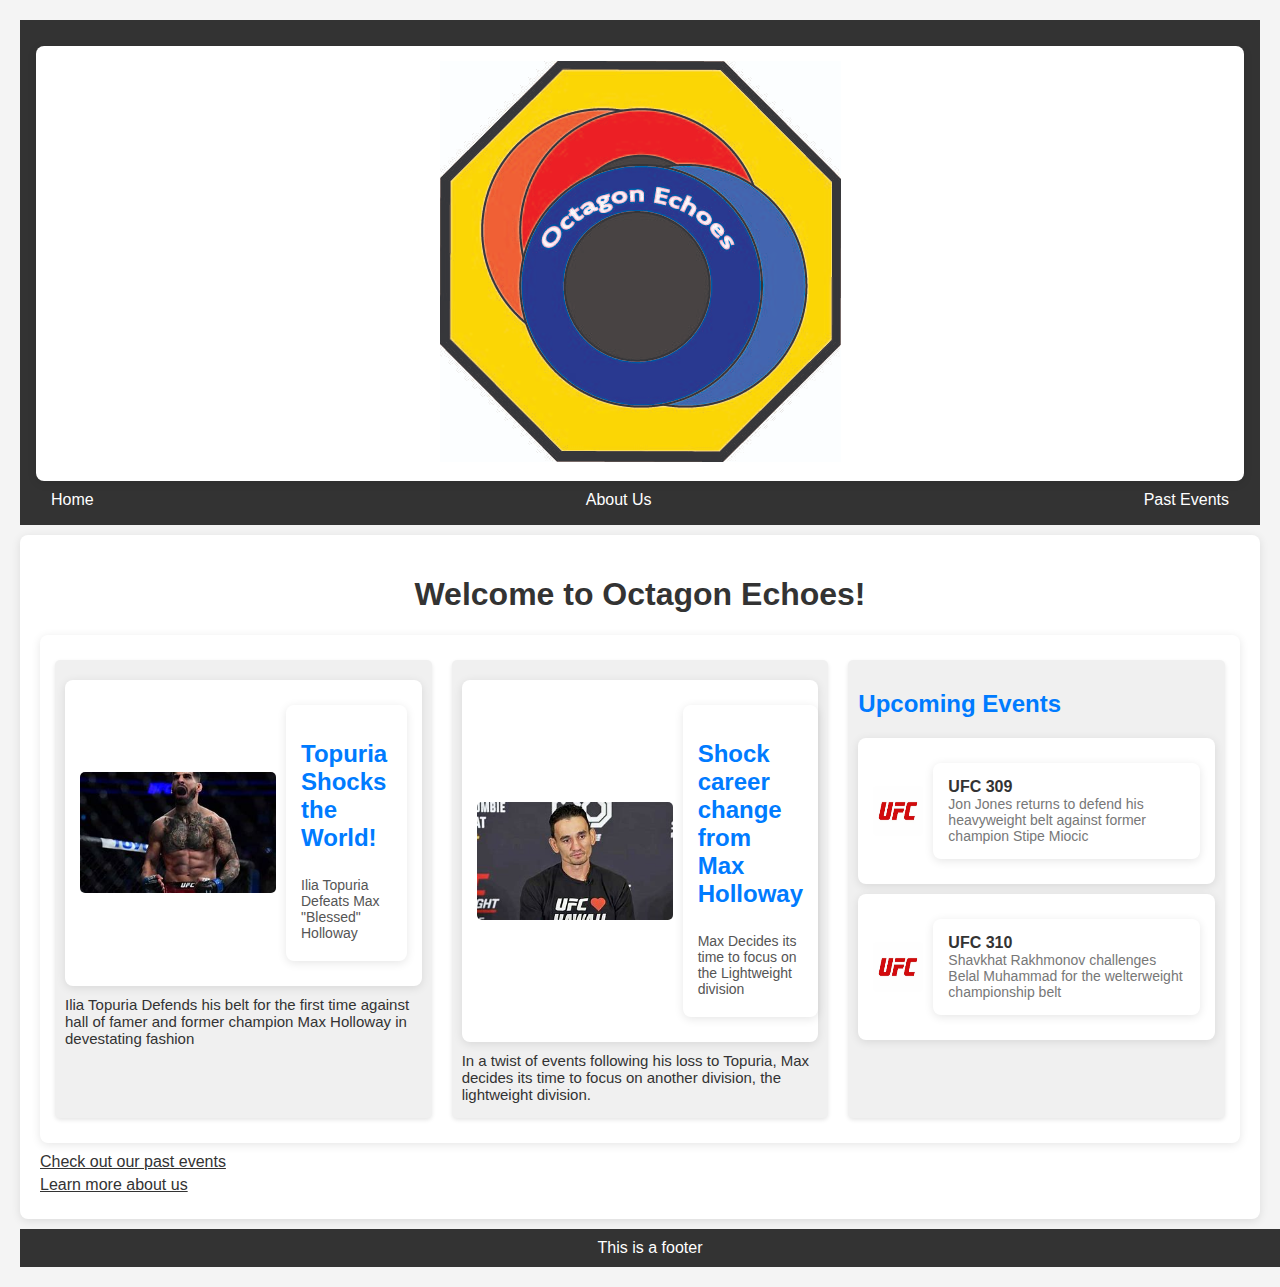
<file: Final Project/index.html>
<!DOCTYPE html>
<html>
<head>
	<title>Home</title>
	<link rel="stylesheet" href="style.css">
</head>
<body>
	<nav>
		<div class="logo">
            <img src="SebyMarzec-Logo.jpg" alt="Logo" /> <!-- Replace with your logo path -->
        </div>
		<ul>
			<li><a href="index.html">Home</a></li>
			<li><a href="about.html">About Us</a></li>
			<li><a href="events.html">Past Events</a></li>
		</ul>
	</nav>
	
	<div class="content">
		<h1>Welcome to Octagon Echoes!</h1>
		<div class="columns">
			<!-- Column 1 -->
			<div class="column">
				<div class="image-container">
					<img src="Topuria.jpg" alt="Ilia Topuria" class="column-image">
					<div class="text-container">
						<h2>Topuria Shocks the World!</h2>
						<p class="narrow-text">Ilia Topuria Defeats Max "Blessed" Holloway</p>
					</div>
				</div>
				<p class="full-description">Ilia Topuria Defends his belt for the first time against hall of famer and former champion Max Holloway in devestating fashion</p>
			</div>
			
			<!-- Column 2 -->
			<div class="column">
				<div class="image-container">
					<img src="Holloway.jpg" alt="Max Holloway" class="column-image">
					<div class="text-container">
						<h2>Shock career change from Max Holloway</h2>
						<p class="narrow-text">Max Decides its time to focus on the Lightweight division</p>
					</div>
				</div>
				<p class="full-description">In a twist of events following his loss to Topuria, Max decides its time to focus on another division, the lightweight division.</p>
			</div>

			<!-- Column 3: Upcoming Events -->
			<div class="column">
				<h2>Upcoming Events</h2>
				<div class="event">
					<img src="UFC.jpg" alt="UFC 309 Image" class="event-image">
					<div class="event-info">
						<h3>UFC 309</h3>
						<p>Jon Jones returns to defend his heavyweight belt against former champion Stipe Miocic</p>
					</div>
				</div>
				<div class="event">
					<img src="UFC.jpg" alt="UFC 310 Image" class="event-image">
					<div class="event-info">
						<h3>UFC 310</h3>
						<p>Shavkhat Rakhmonov challenges Belal Muhammad for the welterweight championship belt</p>
					</div>
				</div>
				<!-- Add more events as needed -->
			</div>
		</div>
		
		<p><a href="events.html">Check out our past events</a></p>
		<p><a href="about.html">Learn more about us</a></p>
	</div>
	
	<footer class="footer">This is a footer</footer>
</body>
</html>
</file>
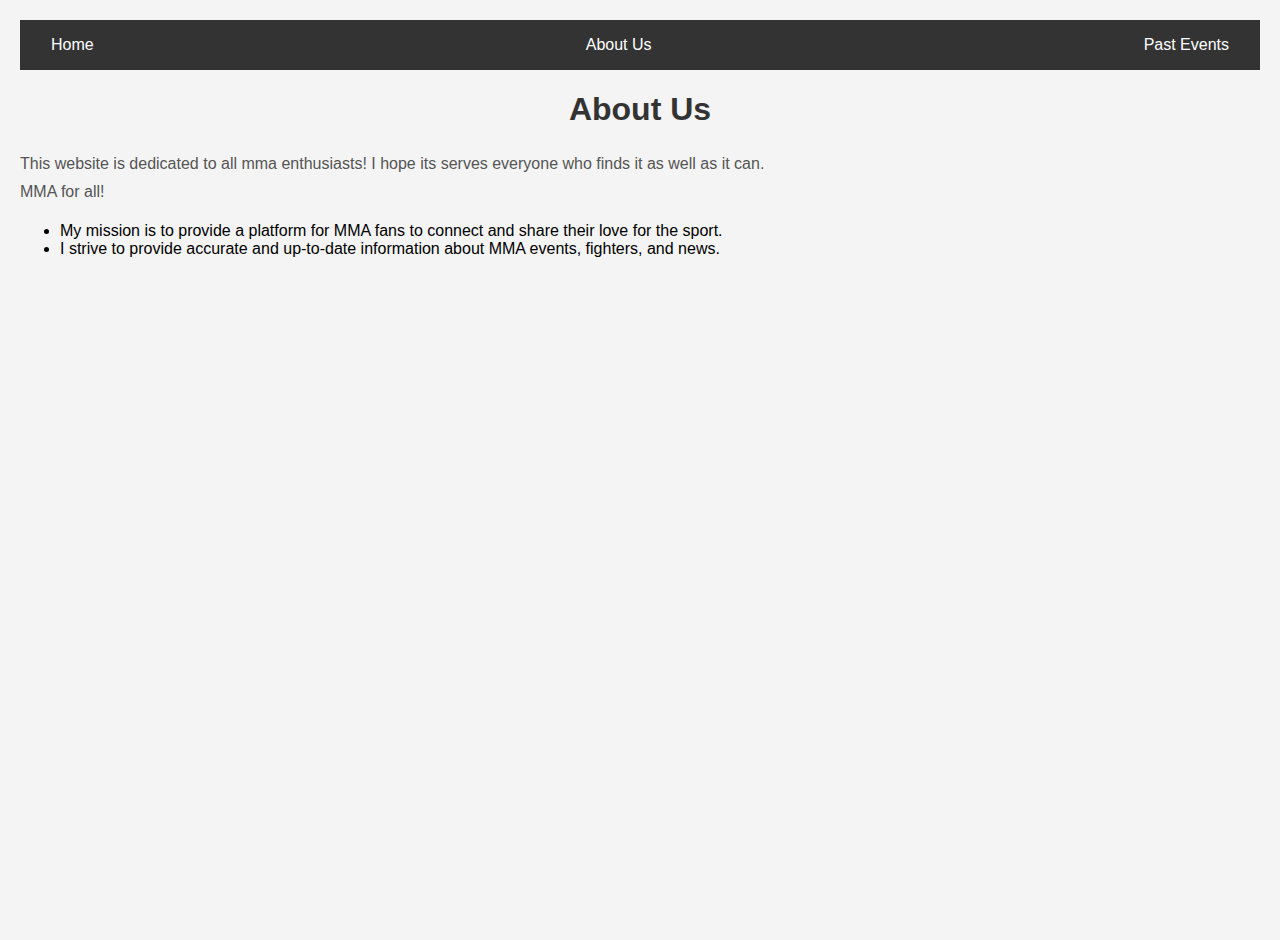
<file: Final Project/about.html>
<!DOCTYPE html>
<html>
<head>
	<meta charset="UTF-8">
    <meta name="viewport" content="width=device-width, initial-scale=1.0">
	<title>About Us</title>
	<link rel="stylesheet" href="style.css">
</head>
<body>
	<nav>
		<ul>
			<li><a href="index.html">Home</a></li>
			<li><a href="about.html">About Us</a></li>
			<li><a href="events.html">Past Events</a></li>
		</ul>
	</nav>
	<h1>About Us</h1>
	<p>This website is dedicated to all mma enthusiasts! I hope its serves everyone who finds it as well as it can.</p>
	<p>MMA for all!</p>
	<ul>
		<li>My mission is to provide a platform for MMA fans to connect and share their love for the sport.</li>
		<li>I strive to provide accurate and up-to-date information about MMA events, fighters, and news.</li>
	</ul>
</body>
</html>
</file>
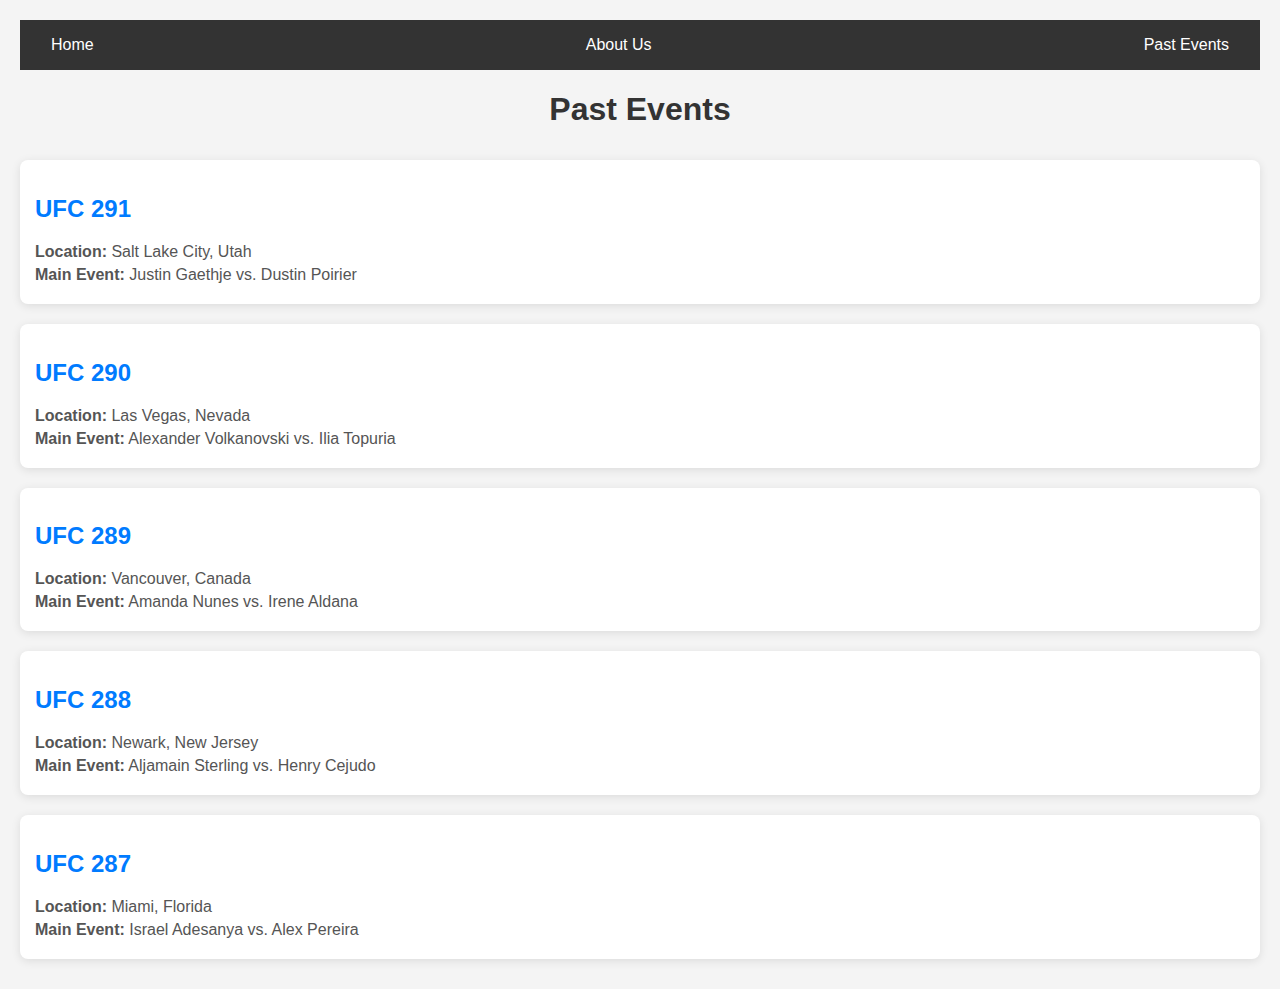
<file: Final Project/events.html>
<!DOCTYPE html>
<html lang="en">
<head>
    <meta charset="UTF-8">
    <meta name="viewport" content="width=device-width, initial-scale=1.0">
    <title>Past Events</title>
	<link rel="stylesheet" href="style.css">
</head>
<body>
	<nav>
		<ul>
			<li><a href="index.html">Home</a></li>
			<li><a href="about.html">About Us</a></li>
			<li><a href="events.html">Past Events</a></li>
		</ul>
	</nav>
    <h1>Past Events</h1>
    <div>
        <h2>UFC 291</h2>
        <p><strong>Location:</strong> Salt Lake City, Utah</p>
        <p><strong>Main Event:</strong> Justin Gaethje vs. Dustin Poirier</p>
    </div>
    <div>
        <h2>UFC 290</h2>
        <p><strong>Location:</strong> Las Vegas, Nevada</p>
        <p><strong>Main Event:</strong> Alexander Volkanovski vs. Ilia Topuria</p>
    </div>
    <div>
        <h2>UFC 289</h2>
        <p><strong>Location:</strong> Vancouver, Canada</p>
        <p><strong>Main Event:</strong> Amanda Nunes vs. Irene Aldana</p>
    </div>
    <div>
        <h2>UFC 288</h2>
        <p><strong>Location:</strong> Newark, New Jersey</p>
        <p><strong>Main Event:</strong> Aljamain Sterling vs. Henry Cejudo</p>
    </div>
    <div>
        <h2>UFC 287</h2>
        <p><strong>Location:</strong> Miami, Florida</p>
        <p><strong>Main Event:</strong> Israel Adesanya vs. Alex Pereira</p>
    </div>
</body>
</html>
</file>
<file: Final Project/style.css>
body {
    font-family: Arial, sans-serif;
    background-color: #f7f7f7;
  }
  
  nav {
    background-color: #333; 
    padding: 1em;
    text-align: center;
  }
  nav ul {
    list-style: none;
    margin: 0;
    padding: 0;
    display: flex;
    justify-content: space-between;
  }
  
  nav li {
    margin-right: 20px;
  }
  
  nav a {
    color: #fff;
    text-decoration: none;
  }
  
  nav a:hover {
    color: #ccc;
  }
  
  h1 {
    color: #333;
  }
  
  p {
    color: #666; 
  }
  
  a {
    color: #333; 
  }
  
  a:hover {
    color: #666; 
  }
  
  footer {
    background-color: #333; 
    color: #fff; 
    padding: 1em;
    text-align: center;
  }
 
body {
	margin: 0;
	display: flex;
	flex-direction: column;
	min-height: 100vh;
	font-family: Arial, sans-serif;
}

/* Nav styling */
nav ul {
	list-style: none;
	padding: 0;
	display: flex;
	background-color: #333;
}

nav ul li {
	margin: 0 15px;
}

nav ul li a {
	color: white;
	text-decoration: none;
}

/* Content styling */
.content {
	flex: 1;
	padding: 20px;
}

.columns {
	display: flex;
	gap: 20px;
}

.column {
	flex: 1;
	padding: 10px;
	background-color: #f0f0f0;
	border-radius: 5px;
	box-shadow: 0 2px 4px rgba(0, 0, 0, 0.1);
}

/* Column 1 specific styles */
.image-container {
	display: flex;
	margin-bottom: 10px;
	align-items: center;
}

.column-image {
	width: 60%; 
	height: auto;
	margin-right: 10px;
	border-radius: 5px;
}

.text-container {
	flex: 1;
	display: flex;
	flex-direction: column;
}

.narrow-text {
	font-size: 14px;
	color: #555;
}

.full-description {
	margin-top: 10px;
	font-size: 15px;
	color: #333;
}
/* Column 3 upcoming events styling */
.event {
	display: flex;
	align-items: center;
	margin-bottom: 10px;
}

.event-image {
	width: 50px;
	height: 50px;
	border-radius: 5px;
	margin-right: 10px;
}

.event-info {
	flex: 1;
}

.event-info h3 {
	margin: 0;
	font-size: 16px;
	color: #333;
}

.event-info p {
	margin: 0;
	font-size: 14px;
	color: #777;
}

/* Footer styling */
.footer {
	background-color: #333;
	color: white;
	text-align: center;
	padding: 10px;
	margin-top: auto;
	width: 100%;
}
body {
    font-family: Arial, sans-serif;
    background-color: #f4f4f4; 
    margin: 0; 
    padding: 20px; 
}

h1 {
    text-align: center; 
    color: #333; 
}

h2 {
    color: #007bff;
}

div {
    background-color: white; 
    border-radius: 8px; 
    padding: 15px; 
    margin: 10px 0; 
    box-shadow: 0 2px 10px rgba(0, 0, 0, 0.1); 
}

p {
    margin: 5px 0; 
    color: #555;
}
</file>
